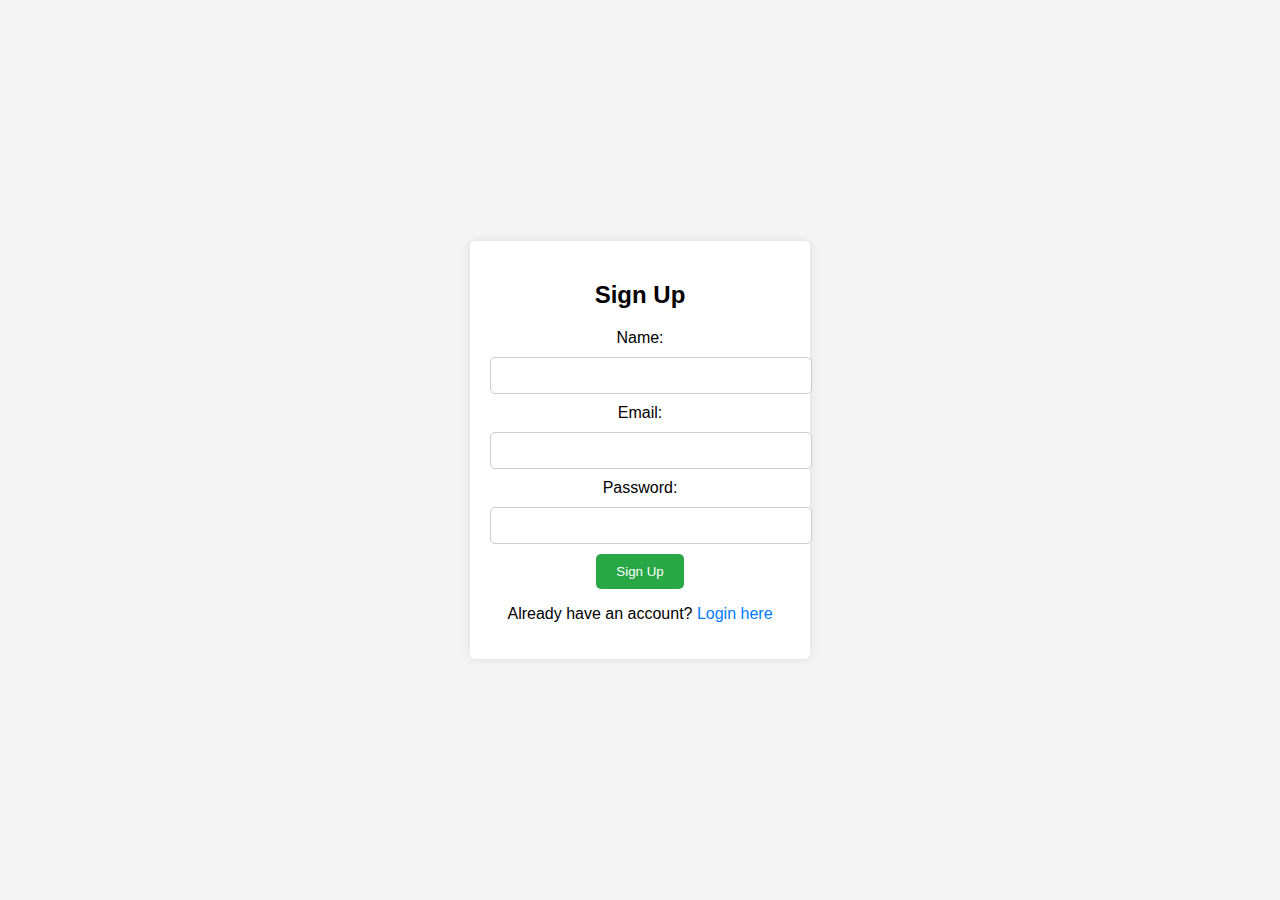
<file: index.html>
<!DOCTYPE html>
<html lang="en">
<head>
    <meta charset="UTF-8">
    <meta name="viewport" content="width=device-width, initial-scale=1.0">
    <title>Sign Up</title>
    <link rel="stylesheet" href="styles.css">
</head>
<body>
    <div class="container">
        <h2>Sign Up</h2>
        <form id="signup-form">
            <label for="name">Name:</label>
            <input type="text" id="name" name="name" required>

            <label for="email">Email:</label>
            <input type="email" id="email" name="email" required>

            <label for="password">Password:</label>
            <input type="password" id="password" name="password" required>

            <button type="submit">Sign Up</button>
        </form>
        <p>Already have an account? <a href="login.html">Login here</a></p>
    </div>

    <script src="app.js"></script>
</body>
</html>
</file>
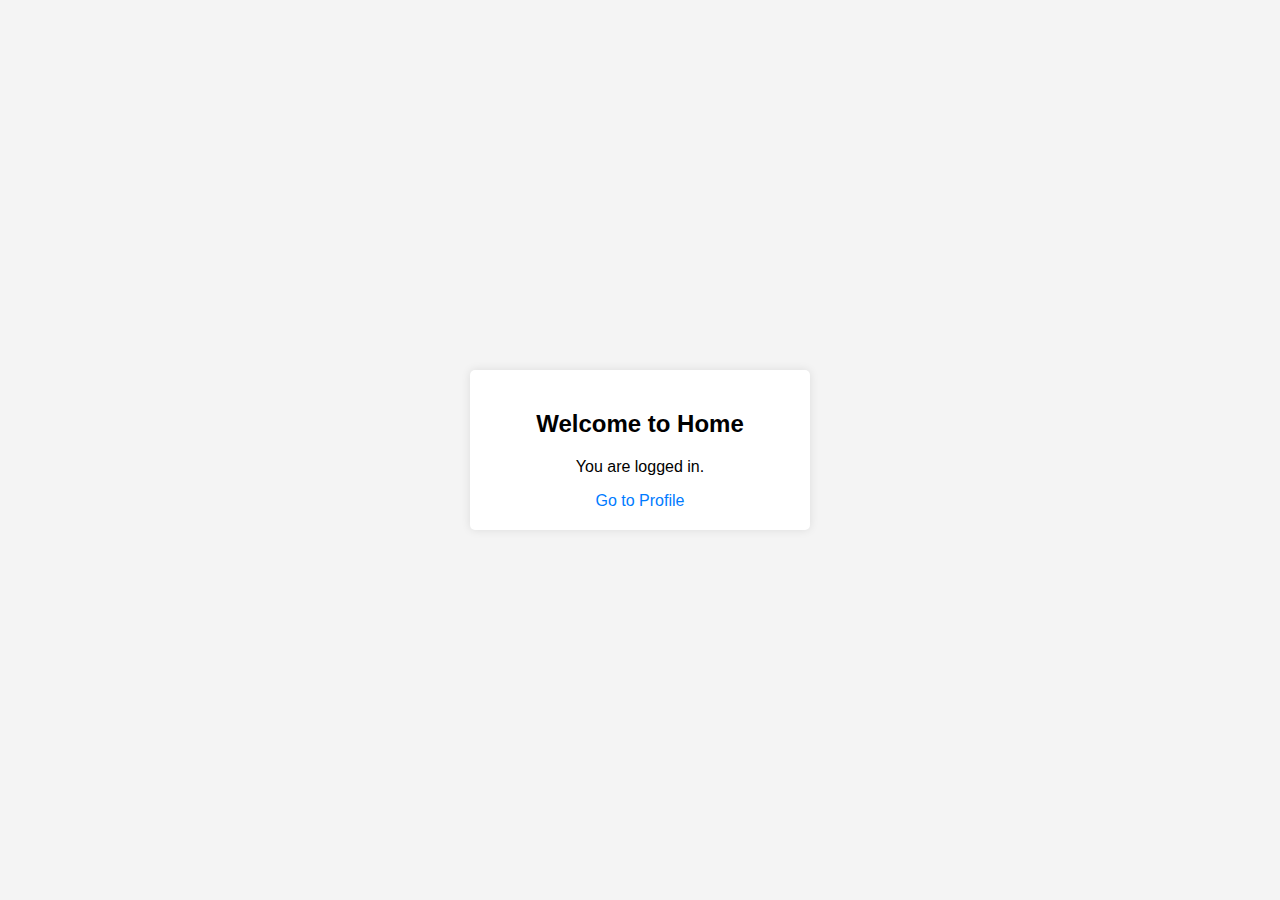
<file: home.html>
<!DOCTYPE html>
<html lang="en">
<head>
    <meta charset="UTF-8">
    <meta name="viewport" content="width=device-width, initial-scale=1.0">
    <title>Home</title>
    <link rel="stylesheet" href="styles.css">
</head>
<body>
    <div class="container">
        <h2>Welcome to Home</h2>
        <p>You are logged in.</p>
        <a href="profile.html">Go to Profile</a>
    </div>

    <script src="app.js"></script>
</body>
</html>
</file>
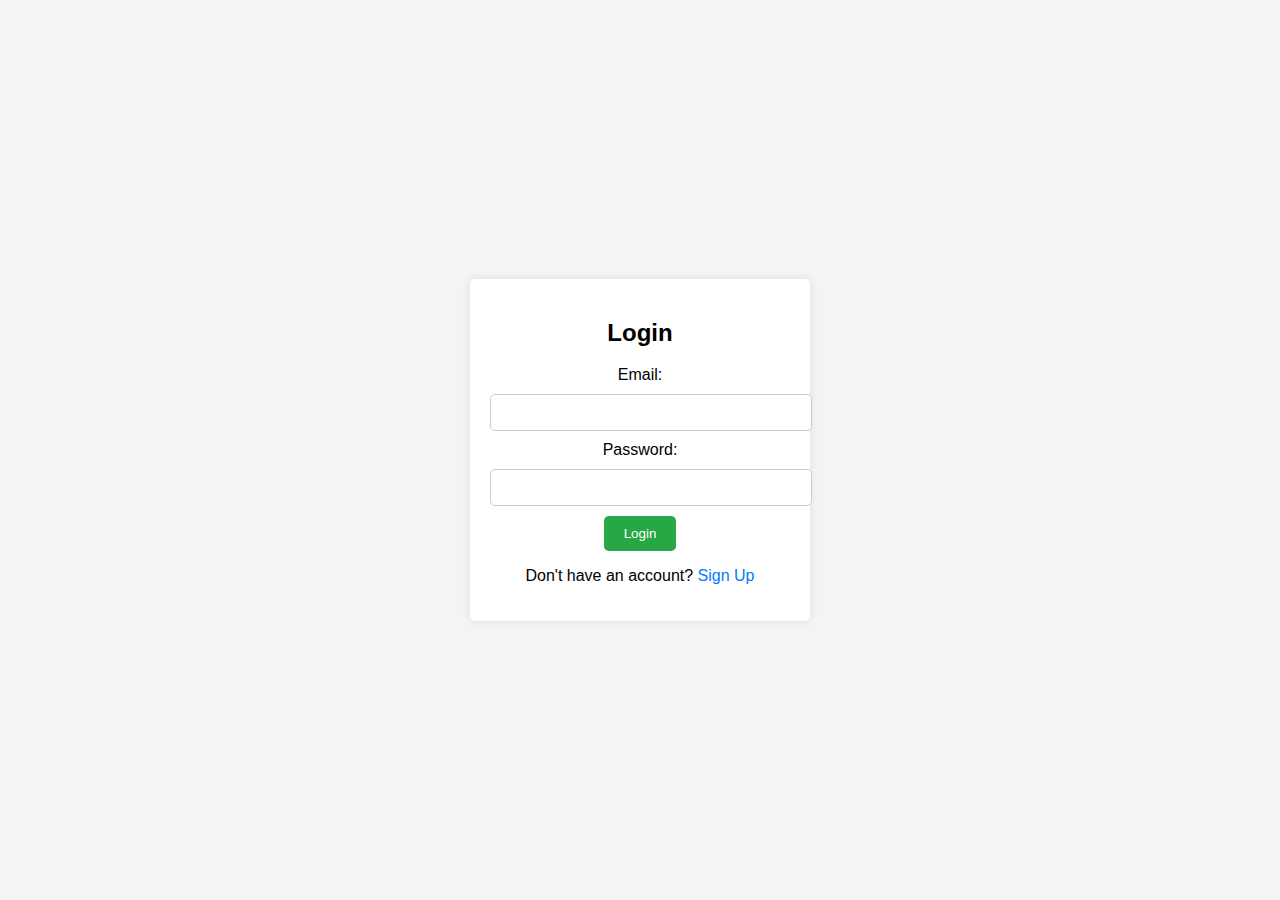
<file: login.html>
<!DOCTYPE html>
<html lang="en">
<head>
    <meta charset="UTF-8">
    <meta name="viewport" content="width=device-width, initial-scale=1.0">
    <title>Login</title>
    <link rel="stylesheet" href="styles.css">
</head>
<body>
    <div class="container">
        <h2>Login</h2>
        <form id="login-form">
            <label for="email">Email:</label>
            <input type="email" id="email" name="email" required>

            <label for="password">Password:</label>
            <input type="password" id="password" name="password" required>

            <button type="submit">Login</button>
        </form>
        <p>Don't have an account? <a href="signup.html">Sign Up</a></p>
    </div>

    <script src="app.js"></script>
</body>
</html>
</file>
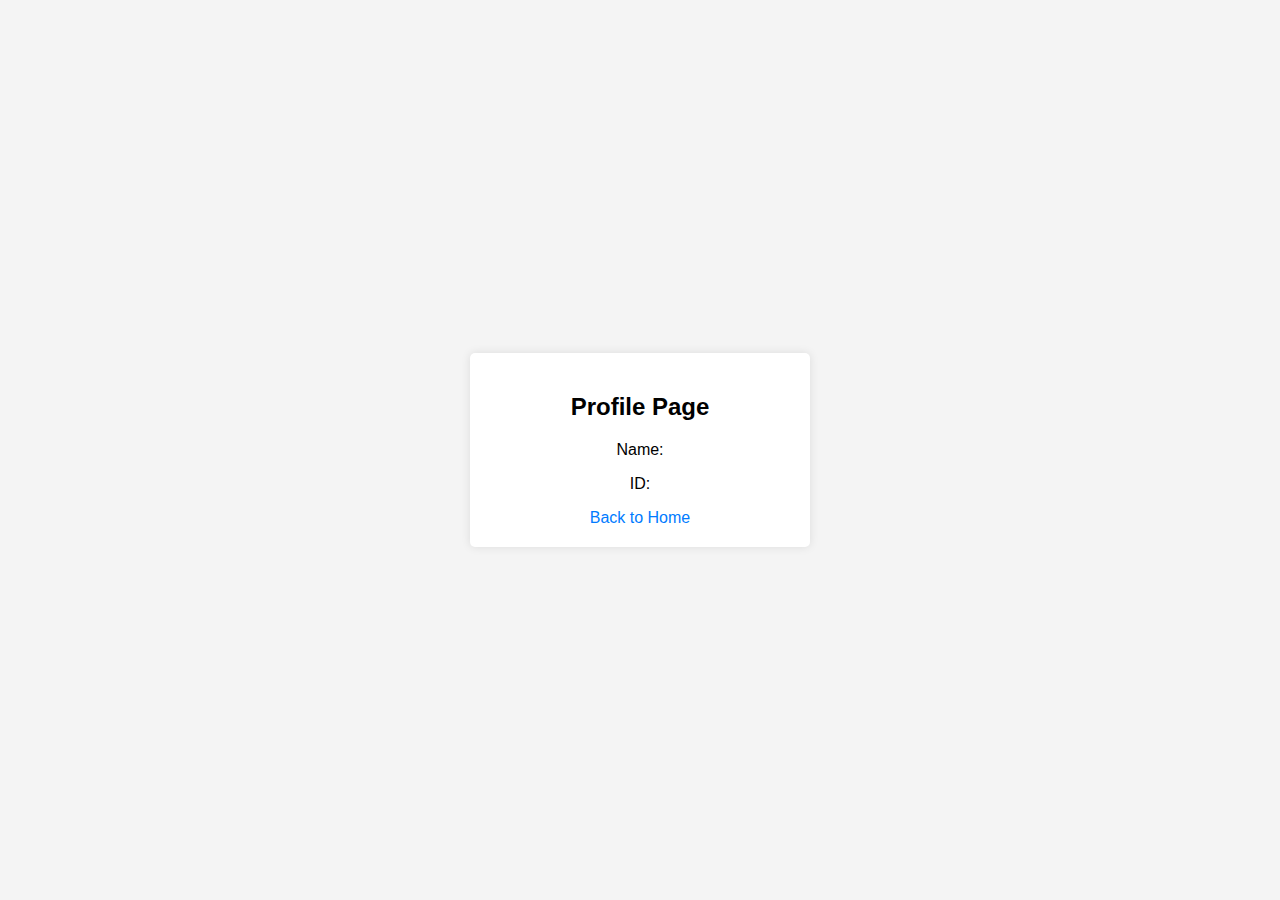
<file: profile.html>
<!DOCTYPE html>
<html lang="en">
<head>
    <meta charset="UTF-8">
    <meta name="viewport" content="width=device-width, initial-scale=1.0">
    <title>Profile</title>
    <link rel="stylesheet" href="styles.css">
</head>
<body>
    <div class="container">
        <h2>Profile Page</h2>
        <p>Name: <span id="profile-name"></span></p>
        <p>ID: <span id="profile-id"></span></p>
        <a href="home.html">Back to Home</a>
    </div>

    <script src="app.js"></script>
</body>
</html>
</file>
<file: styles.css>
body {
    font-family: Arial, sans-serif;
    background-color: #f4f4f4;
    margin: 0;
    padding: 0;
    display: flex;
    justify-content: center;
    align-items: center;
    height: 100vh;
}

.container {
    background-color: #fff;
    padding: 20px;
    border-radius: 5px;
    box-shadow: 0 0 10px rgba(0, 0, 0, 0.1);
    width: 300px;
    text-align: center;
}

input {
    width: 100%;
    padding: 10px;
    margin: 10px 0;
    border: 1px solid #ccc;
    border-radius: 5px;
}

button {
    padding: 10px 20px;
    background-color: #28a745;
    color: #fff;
    border: none;
    border-radius: 5px;
    cursor: pointer;
}

button:hover {
    background-color: #218838;
}

a {
    text-decoration: none;
    color: #007bff;
}
</file>
